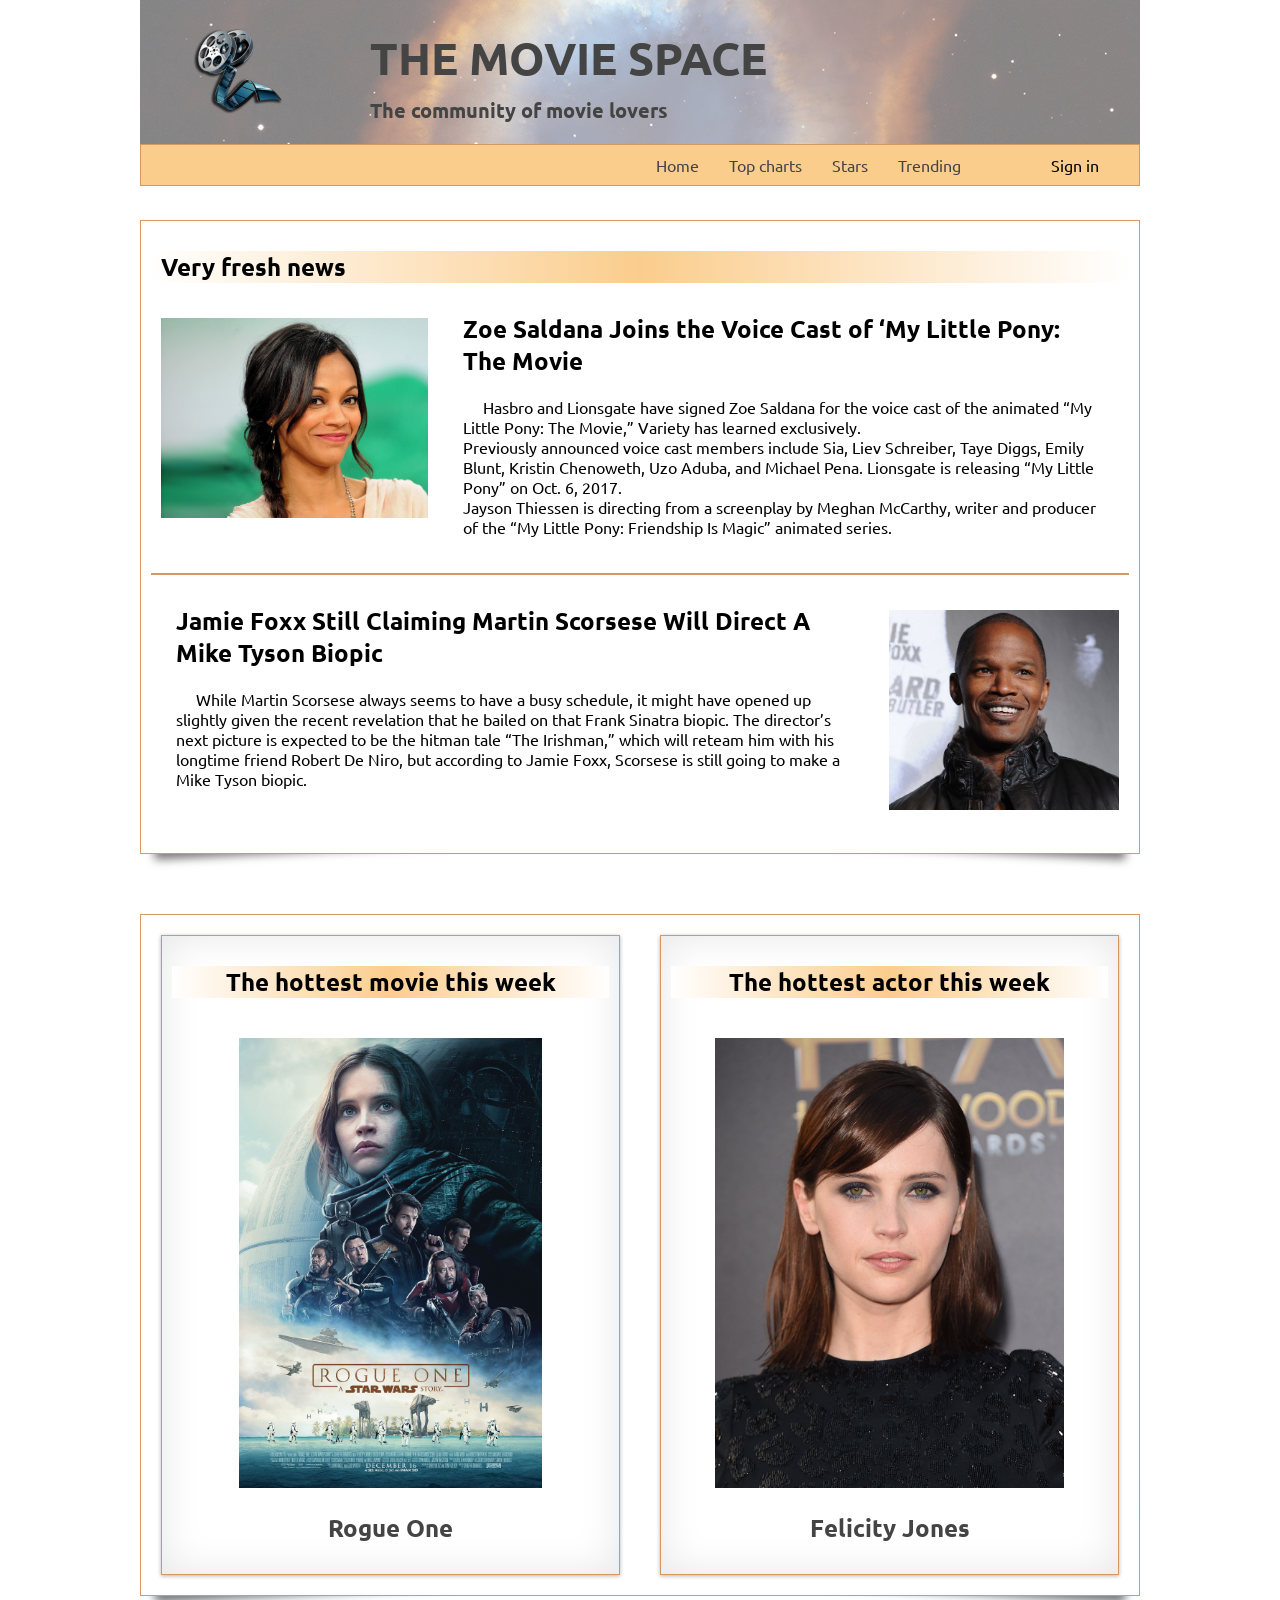
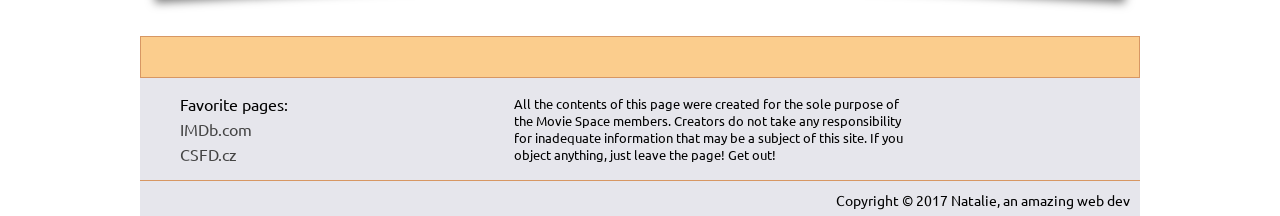
<file: week1/index.html>
<!DOCTYPE html>
<html lang="en">
    <head>
        <meta charset="utf-8">
        <title>THE MOVIE SPACE</title>
        <link href="css/main.css" rel="stylesheet">
        <link href="https://fonts.googleapis.com/css?family=Ubuntu:400,500,700" rel="stylesheet">
    </head>
    
    <body>
    
        <header class="header">
            <div class="page_title">
                <div class="logo">
                    <a href="index.html"><img src="images/production-film-reel.png"/></a>
                </div>
                <div class="headline">
                    <a href="index.html">
                        <h1>THE MOVIE SPACE</h1>
                    </a> 
                    <h3>The community of movie lovers</h3>
                </div>
            </div>


            <div class="menu">
                <div class="search_bar">
<!--                 insert proper tag for input -->
                </div>
                 <ul>
                    <li>Sign in</li>
                </ul>
                <ul>
                    <li>
                        <a href="http://www.imdb.com/trailers/?ref_=nv_mv_tr_3">Trending</a>
                    </li>
                    <li>
                        <a href="http://www.imdb.com/search/name?gender=male,female&ref_=nv_cel_m_3">Stars</a>
                    </li>
                    <li>
                        <a href="http://www.imdb.com/chart/top?ref_=nv_mv_250_6">Top charts</a>
                    </li>
                    <li>
                        <a href="index.html">Home</a>
                    </li>
                </ul>
            </div>
            
        </header>

        <section class="main">
            <div class="news effect2">
                <div class="catcher">
                    <h2>Very fresh news</h2>
                </div>
                <div class="news_article">
                    <div class="thumbnail">
                        <img src="images/zoe7.jpg" alt="Zoe Saldana portrait"/>
                    </div>
                    <div class="title">
                        <h2>Zoe Saldana Joins the Voice Cast of ‘My Little Pony: The Movie </h2>
                        <p>
                        Hasbro and Lionsgate have signed Zoe Saldana for the voice cast of the animated “My Little Pony: The Movie,” Variety has learned exclusively.<br>
                        Previously announced voice cast members include Sia, Liev Schreiber, Taye Diggs, Emily Blunt, Kristin Chenoweth, Uzo Aduba, and Michael Pena. Lionsgate is releasing “My Little Pony” on Oct. 6, 2017.<br>
                        Jayson Thiessen is directing from a screenplay by Meghan McCarthy, writer and producer of the “My Little Pony: Friendship Is Magic” animated series.
                        </p>
                    </div>
                </div>
                <hr>
                <div class="news_article">
                    <div class="title">
                        <h2>Jamie Foxx Still Claiming Martin Scorsese Will Direct A Mike Tyson Biopic</h2>
                        <p>
                        While Martin Scorsese always seems to have a busy schedule, it might have opened up slightly given the recent revelation that he bailed on that Frank Sinatra biopic. The director’s next picture is expected to be the hitman tale “The Irishman,” which will reteam him with his longtime friend Robert De Niro, but according to Jamie Foxx, Scorsese is still going to make a Mike Tyson biopic.
                        </p>
                    </div>
                    <div class="thumbnail">
                        <img src="images/jamie-foxx2.jpg" alt="Jamie Foxx smiling"/>
                    </div>
                </div>
            </div>

            <div class="selection effect2">
                <div class="movie effect8">
                    <div class="catcher">
                        <h2>The hottest movie this week</h2>
                    </div>
                    <div class="image">
                        <a href="pages/movie.html">
                            <img src="images/rogue-one.jpg" alt="Rogue one movie page"/>
                        </a> 
                    </div>
                    <div class="title">
                        <a href="pages/movie.html">
                            <h2>Rogue One</h2>
                        </a>
                    </div>
                </div>

                <div class="star effect8">
                    <div class="catcher">
                        <h2>The hottest actor this week</h2>
                    </div>
                    <div class="image">
                        <a href="pages/actor.html">
                            <img src="images/felicity-jones.jpg" alt="Felicity Jones profile page link"/>
                        </a> 
                    </div>
                    <div class="title">
                        <a href="pages/actor.html">
                            <h2>Felicity Jones</h2>
                        </a>
                    </div>
                </div>
            </div>

        </section>

        <footer class="footer">
            <div class="menu"></div>
            <div class="content">
                <div class="links">
                    <ul>Favorite pages:
                        <li>
                            <a href="http://www.imdb.com"> IMDb.com </a>
                        </li>
                        <li>
                            <a href="http://www.csfd.cz"> CSFD.cz</a>
                        </li>
                    </ul>
                </div>
                <div class="credits">
                    <p>
                    All the contents of this page were created for the sole purpose of the Movie Space members. Creators do not take any responsibility for inadequate information that may be a subject of this site. If you object anything, just leave the page! Get out!
                    </p>
                </div>
            </div>
                <p class="copyright">Copyright &copy; 2017 Natalie, an amazing web dev</p>
            
        </footer>
        
    </body>
</html>
</file>
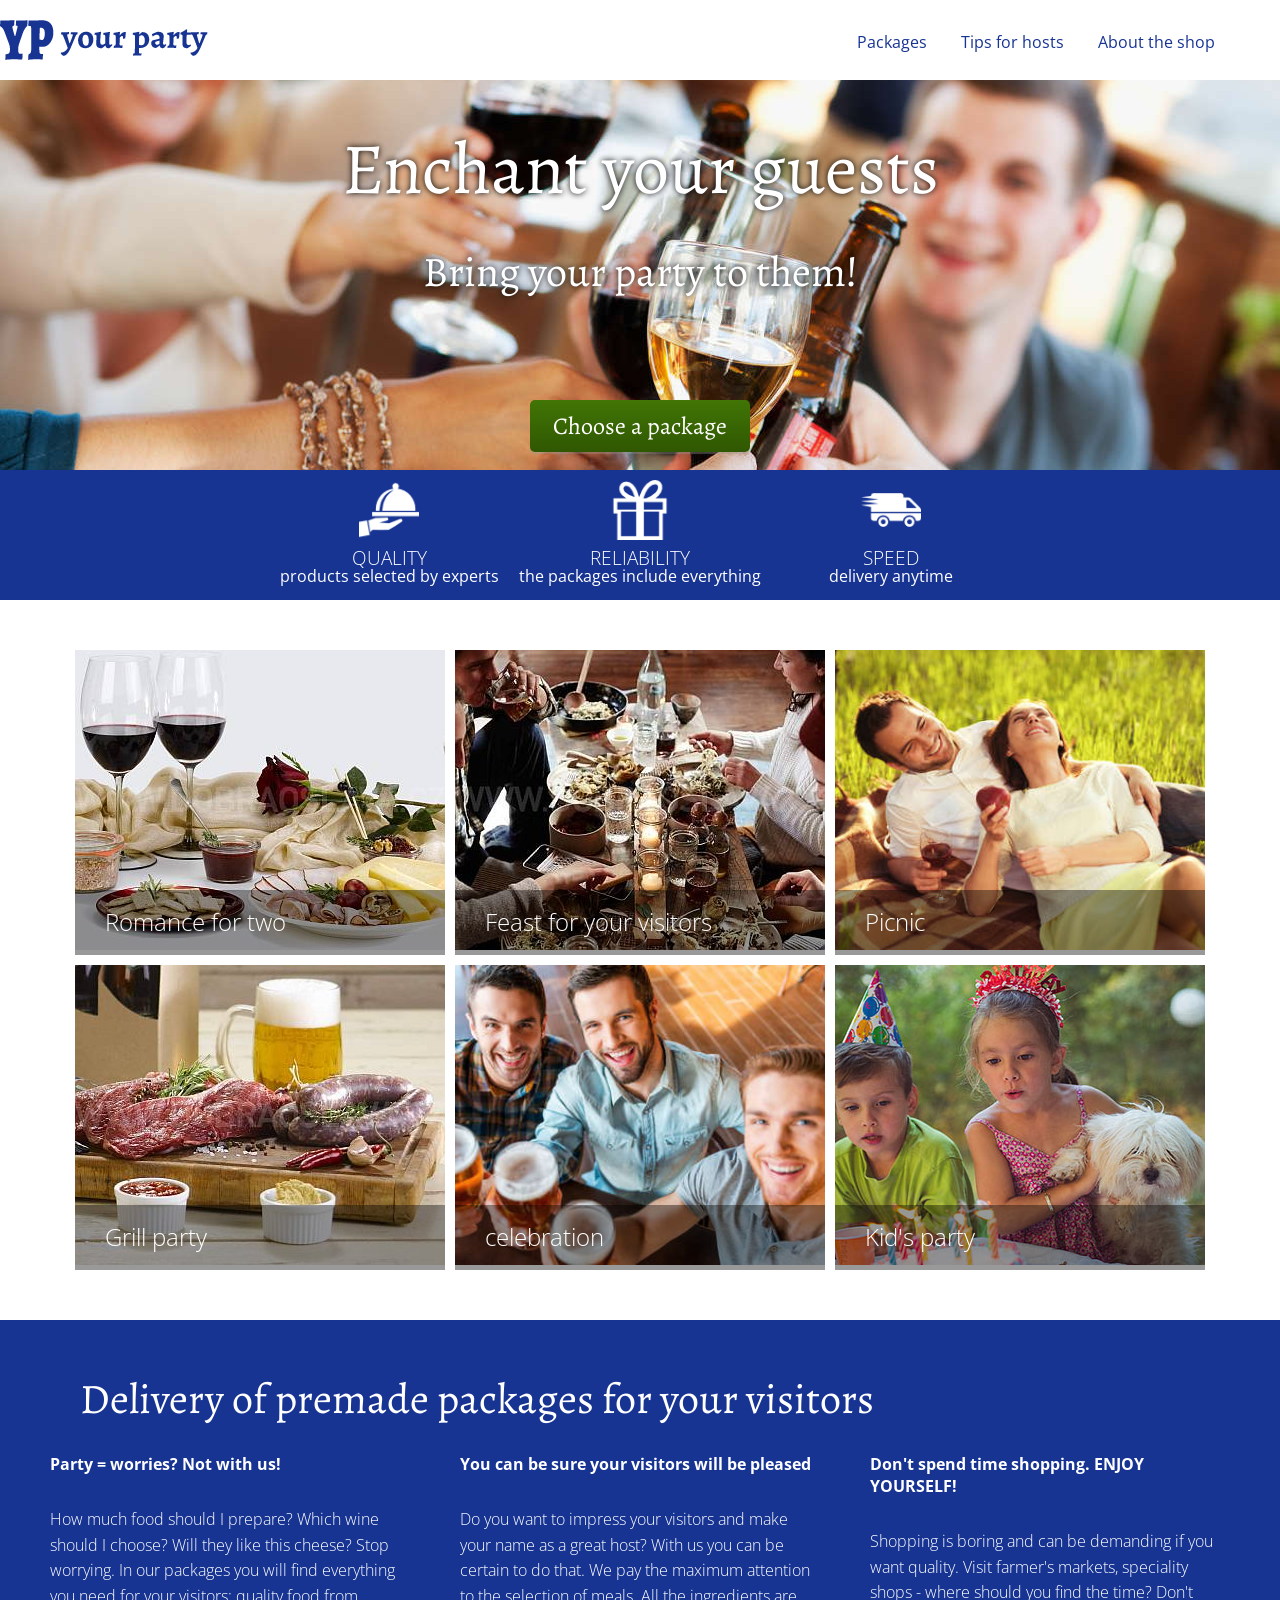
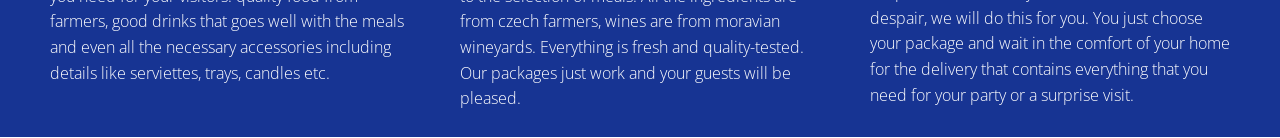
<file: week2/Index.html>
<!DOCTYPE html>
<html lang="en">
    <head>
        <meta charset="utf-8">
        <meta http-equiv="X-UA-Compatible" content="IE=edge">
        <meta name="viewport" content="width=device-width, initial-scale=1">

        <title>Challenge week2</title>

        <link href="https://fonts.googleapis.com/css?family=Alegreya|Open+Sans:300,400" rel="stylesheet">
        <link href="css/main.css" rel="stylesheet">
    </head>
    <body>
        <div class="header">
            <div class="logo"> <img src="img/your-party.png"/></div>
            <div class="menu">
                <ul>
                    <li><a href="#">Packages</a></li>
                    <li><a href="#">Tips for hosts</a></li>
                    <li><a href="#">About the shop</a></li>
                </ul>
           </div>
        </div>

        <div class="eyecatcher">
            <div class="enchant">
                <h1>Enchant your guests</h1>
                <h2>Bring your party to them!</h2>
                <button class="btn-green">Choose a package</button>
            </div>
            <div class="icon-bar">
                <div class="icon-holder">
                    <img src="img/feature-quality.png" class="icon"/>
                    <h3>QUALITY</h3>
                    <h4>products selected by experts</h4>
                </div>
                <div class="icon-holder">
                    <img src="img/feature-reliability.png" class="icon"/>
                    <h3>RELIABILITY</h3>
                    <h4>the packages include everything</h4>
                </div>
                <div class="icon-holder">
                    <img src="img/feature-speed.png" class="icon"/>
                    <h3>SPEED</h3>
                    <h4>delivery anytime</h4>
                </div>
            </div>
        </div>

        <div class="gallery">
            <div class="row">
                <div class="image">
                    <img src="img/romance.jpg"/>
                    <div class="overlay">
                        <h2>Romance for two</h2>
                    </div>
                </div>
                <div class="image">
                    <img src="img/visitors.jpg"/>
                    <div class="overlay">
                        <h2>Feast for your visitors</h2>
                    </div>
                </div>
                <div class="image">
                    <img src="img/picnic.jpg"/>
                    <div class="overlay">
                        <h2>Picnic</h2>
                    </div>
                </div>
            </div>
             <div class="row">
                <div class="image">
                    <img src="img/grill.jpg"/>
                    <div class="overlay">
                        <h2>Grill party</h2>
                    </div>
                </div>
                <div class="image">
                    <img src="img/celebration.jpg"/>
                    <div class="overlay">
                        <h2>celebration</h2>
                    </div>
                </div>
                <div class="image">
                    <img src="img/kids.jpg"/>
                    <div class="overlay">
                        <h2>Kid's party</h2>
                    </div>
                </div>
            </div>
        </div>

        <div class="supporting">
            <h2>Delivery of premade packages for your visitors</h2>
            <div class="row">
                <div class="column">
                    <h3>Party = worries? Not with us!</h3>
                    <p>How much food should I prepare? Which wine should I choose? Will they like this cheese? Stop worrying. In our packages you will find everything you need for your visitors: quality food from farmers, good drinks that goes well with the meals and even all the necessary accessories including details like serviettes, trays, candles etc.</p>
                </div>
                <div class="column">
                    <h3>You can be sure your visitors will be pleased</h3>
                    <p>Do you want to impress your visitors and make your name as a great host? With us you can be certain to do that. We pay the maximum attention to the selection of meals. All the ingredients are from czech farmers, wines are from moravian wineyards. Everything is fresh and quality-tested. Our packages just work and your guests will be pleased.</p>
                </div>
                <div class="column">
                    <h3>Don't spend time shopping. ENJOY YOURSELF!</h3>
                    <p>Shopping is boring and can be demanding if you want quality. Visit farmer's markets, speciality shops - where should you find the time? Don't despair, we will do this for you. You just choose your package and wait in the comfort of your home for the delivery that contains everything that you need for your party or a surprise visit.</p>
                </div>
            </div>
        </div>

    </body>
</html>
</file>
<file: week1/css/main.css>
body {
	max-width:1000px;
	margin: auto;
	font-family:'Ubuntu', sans-serif;
	margin-top:0;
}

hr {
	border: 1px solid #D79763;
}

/* This is a guide to this file

list of classes in index.html:
header, page_title, logo, menu, search_bar

main, news, catcher, thumbnail, title, selection, movie, star

list of classes in movie
main_pict, 

list of classes in actor

footer, links, credits

effects css
*/
.header {
	height: 160px;
	background: #E6E6EC url(../images/helixnebula.jpg) no-repeat center center;
	background-size: cover;
	margin-bottom:0;
	display: block;
}
.page_title {
	display: flex;
	justify-content: flex-start;
	position:relative;
	background-color: rgba(255,255,255,0.5);
}

.logo img{
	width:100px;
	flex:1;
	padding:20px;
	margin:0px 30px;
}
.headline {
	font-family: 'Ubuntu', sans-serif;
	font-weight: 700;
	text-decoration: none;
	color:#444;
	font-size: 1.4em;
	margin-top:0px;
	margin-left:30px;
}
.headline a {
	text-decoration: none;
}
.headline a h1 {
	font-weight: 700;
	text-decoration: none;
	color:#444;
	margin-bottom: 0px;
	margin-top: 30px;
}
.headline h3 {
	font-size: 0.9em;
	margin-top: 10px;
}
.menu {
	height: 40px;
	background-color: #FBCD8D;
	display: block;
	border:1px solid #D79763;
}
.menu ul{
	display: inline;
	float: right;
	position: relative;
	margin-top: 5px;
	margin-right: 20px;
}
.menu ul li{
	display: inline-block;
	float: right;
	padding: 5px 10px;
	margin-right:10px;
}
.menu ul li a{
	text-decoration: none;
	color:#444;
}
.menu ul li a:hover {
	color: #fff;
	font-weight: 500;
}

/* main section */

.main {
	margin-top: 60px;
	display: block;
}
.news {
	border:1px solid #D79763;
	padding:10px;
	background-color: #fff;
}
.news_article {
	display:flex;
	justify-content:space-around;
	margin-top: 25px;
	margin-bottom: 20px;
}
.article {
	padding:10px;
}
.article p {
	padding-left:10px;
}

.catcher {
	display: block;
	padding:0px 10px;
	background: #EFEFE4;
    background: -webkit-linear-gradient(left, #fff, #FBCD8D, #fff );
    background: -o-linear-gradient(right, #fff, #FBCD8D, #fff );
    background: -moz-linear-gradient(right, #fff, #FBCD8D, #fff );
    background: linear-gradient(to right, #fff, #FBCD8D, #fff );
    margin-bottom: 10px;
    clear: both;
}

.thumbnail img {
	max-height:200px;
	padding:10px;
	justify-content: flex-start;
}

.title {
	justify-content: flex-end;
	padding: 0 25px;
	margin-top: -15px;

}
.title p {
	text-indent: 20px;
}
.title a {
	text-decoration: none;
	color:#444;
}
.selection {
	border:1px solid #D79763;
	margin-top: 60px;
	display: flex;
	background-color: #fff;
}
.movie, .star {
	padding:10px;
	width:50%;
	border:1px solid #D79763;
	margin:20px;
	text-align: center;
	background-color: #fff;
}
.image img{
	max-height:450px;
	padding:20px;
	display: flex;
	justify-content: center;
	margin:auto;
}
.movie {
	justify-content: center;
}
.star {
	justify-content: flex-end;
}

.row {
 	display: flex;
 	flex-direction: row;
 	justify-content: flex-start;
 }
.row img{
	height:230px;
	margin:auto;
	padding:10px;
}
.row .movie {
	display: flex;
 	flex-direction: column;
}
.row .movie a {
	text-decoration: none;
	color:#444;
}

/* Movie page specials */

.page {
	padding:10px;
	width:50%;
	margin:10px;
	text-align: left;
	background-color: #fff;
}

.plot {
	width:70%;
}
.detail {
	display: flex;
	justify-content: space-between;
}
.rating {
	display: flex;
	flex-direction: row;
	padding: 10px;
}
.icon {
	height: 30px;
	margin-top: 8px;
}

 progress[value] {
  /* Reset the default appearance */
  -webkit-appearance: none;
   appearance: none;
   margin-top: 14px;
  width: 100px;
  height: 20px;
}
progress[value]::-webkit-progress-value {
  background-image:
	   -webkit-linear-gradient(-45deg, 
	                           transparent 33%, rgba(0, 0, 0, .1) 33%, 
	                           rgba(0,0, 0, .1) 66%, transparent 66%),
	   -webkit-linear-gradient(top, 
	                           rgba(255, 255, 255, .25), 
	                           rgba(0, 0, 0, .25)),
	   -webkit-linear-gradient(left, #FBCD8D, #D79763);

    border-radius: 2px; 
    background-size: 35px 20px, 100% 100%, 100% 100%;
    background-color: #fff;
}
.margin_r_10 {
	margin-right: 10px;
}
.main_pict {
	width:30%;
}

.main_pict img {
	max-height: 350px;
	margin: auto;
	padding:15px;
}

.reviews {
	display: block;
	border:1px solid #D79763;
	padding:10px;
	margin-top: 30px;
	background-color: #fff;

}

.container {
	display: flex;
	flex-direction: row;
	justify-content: space-around;
	margin-top: 10px;
}

.review {
	display: block;
	border:1px solid #D79763;
	padding:10px;
	margin:10px;
	width:30%;
}

.review p {
	max-height: 200px;
	overflow: scroll;
}
.casting {
	padding-top: 10px;
}
.cast_bar {
	display: block;
	border:1px solid #D79763;
	padding:10px;
	margin-top:30px;
	background-color: #fff;
}

.trivia {
	max-width: 30%;
	padding:10px;
}

.trivia p {
	margin-left: 10px;
}
.actors {
	justify-content: flex-start;

}
.cast_star {
	margin:0px 10px;
}
.cast_thumb img{
	max-height:150px;
}
.cast {
	display: flex;
	flex-direction: row;
	justify-content: space-around;
	padding:10px;
	margin:5px;
}
.related {
	margin-left: 20px;
}

/* Actor page special */
.actor_profile {
	background-color: #fff;
	display: block;
	border:1px solid #D79763;
	padding:10px;
	margin-top:30px;
}

.profile{
	display: flex;

}
/* Footer styles */

.footer {
	height: 180px;
	background: #E6E6EC;
	background-size: cover;
	margin-bottom:0;
	display: block;
	margin-top:40px;
}
.content {
	display:flex;
	justify-content: space-around;
	border-bottom: 1px solid #D79763;
}
.copyright {
	margin: 10px 10px 5px 10px;
	font-size: 0.9em;
	padding:0px;
	display: flex;
	flex-direction: row-reverse;
	clear: both;

}
.links {
	padding:0px;
}	
.links ul li {
	list-style: none;
	padding-top:5px;
}
.links ul li a {
	text-decoration: none;
	color:#444;
}

.credits{
	font-size: 0.8em;
	max-width: 400px;
	margin:auto;
	padding:0px;
}

/*effects section */

.effect2
{
  position: relative;
}
.effect2:before, .effect2:after
{
  z-index: -1;
  position: absolute;
  content: "";
  bottom: 15px;
  left: 10px;
  width: 50%;
  top: 80%;
  max-width:300px;
  background: #777;
  -webkit-box-shadow: 0 15px 10px #777;
  -moz-box-shadow: 0 15px 10px #777;
  box-shadow: 0 15px 10px #777;
  -webkit-transform: rotate(-3deg);
  -moz-transform: rotate(-3deg);
  -o-transform: rotate(-3deg);
  -ms-transform: rotate(-3deg);
  transform: rotate(-3deg);
}
.effect2:after
{
  -webkit-transform: rotate(3deg);
  -moz-transform: rotate(3deg);
  -o-transform: rotate(3deg);
  -ms-transform: rotate(3deg);
  transform: rotate(3deg);
  right: 10px;
  left: auto;
}
.effect8
{
    position:relative;
    -webkit-box-shadow:0 1px 4px rgba(0, 0, 0, 0.3), 0 0 40px rgba(0, 0, 0, 0.1) inset;
       -moz-box-shadow:0 1px 4px rgba(0, 0, 0, 0.3), 0 0 40px rgba(0, 0, 0, 0.1) inset;
            box-shadow:0 1px 4px rgba(0, 0, 0, 0.3), 0 0 40px rgba(0, 0, 0, 0.1) inset;
}
.effect8:before, .effect8:after
{
    content:"";
    position:absolute;
    z-index:-1;
    -webkit-box-shadow:0 0 20px rgba(0,0,0,0.8);
    -moz-box-shadow:0 0 20px rgba(0,0,0,0.8);
    box-shadow:0 0 20px rgba(0,0,0,0.8);
    top:10px;
    bottom:10px;
    left:0;
    right:0;
    -moz-border-radius:100px / 10px;
    border-radius:100px / 10px;
}
.effect8:after
{
    right:10px;
    left:auto;
    -webkit-transform:skew(8deg) rotate(3deg);
       -moz-transform:skew(8deg) rotate(3deg);
        -ms-transform:skew(8deg) rotate(3deg);
         -o-transform:skew(8deg) rotate(3deg);
            transform:skew(8deg) rotate(3deg);
}
</file>
<file: week2/css/main.css>
*,
*:before,
*:after {
  box-sizing: border-box; }

body {
  max-width: 1280px;
  margin: 0 auto;
  font-family: 'Open Sans', sans-serif; }

.header {
  height: 80px; }
  .header .logo {
    margin: 20px 0;
    display: flex;
    float: left;
    height: 40px; }
  .header .menu {
    max-height: 80px;
    display: flex;
    float: right; }
    .header .menu ul {
      display: inline;
      margin-right: 50px; }
      .header .menu ul li {
        list-style: none;
        margin: 15px;
        display: inline-block; }
        .header .menu ul li a {
          text-decoration: none;
          color: #173493; }

.serif, .eyecatcher .enchant h1, .eyecatcher .enchant h2, .eyecatcher .enchant .btn-green {
  font-family: 'Alegreya';
  font-weight: 400;
  color: #fff;
  text-shadow: 0px 0px 6px #000;
  text-align: center; }

.eyecatcher .enchant {
  height: 390px;
  background: url("../img/enchant-your-guests.jpg") no-repeat center center scroll;
  -webkit-background-size: cover;
  -moz-background-size: cover;
  -o-background-size: cover;
  background-size: cover; }
  .eyecatcher .enchant h1 {
    font-size: 72px;
    padding: 40px 0 25px 0;
    margin: 0px auto; }
  .eyecatcher .enchant h2 {
    font-size: 42px;
    padding: 0px;
    margin: 0px auto; }
  .eyecatcher .enchant .btn-green {
    padding: 10px 10px;
    width: 220px;
    border-radius: 5px;
    border: none;
    font-size: 24px;
    text-shadow: none;
    display: block;
    margin: 100px auto 10px auto;
    background: #417505;
    background: -webkit-linear-gradient(#417505 0%, #305702 100%);
    background: -o-linear-gradient(#417505 0%, #305702 100%);
    background: linear-gradient(#417505 0%, #305702 100%);
    box-shadow: 0px 2px 1px 0 rgba(149, 149, 149, 0.4); }
.eyecatcher .icon-bar {
  background-color: #173493;
  height: 130px;
  display: flex;
  justify-content: center; }
  .eyecatcher .icon-bar .icon-holder {
    margin: 10px;
    display: flex;
    flex-direction: column;
    align-items: center;
    min-width: 220px; }
    .eyecatcher .icon-bar .icon-holder img {
      height: 60px; }
    .eyecatcher .icon-bar .icon-holder h3 {
      margin: 5px auto;
      color: #fff;
      font-weight: 300;
      height: 10px; }
    .eyecatcher .icon-bar .icon-holder h4 {
      margin: 5px auto;
      color: #fff;
      font-weight: 400;
      height: 10px; }

.gallery {
  margin: 45px auto; }
  .gallery .row {
    display: flex;
    justify-content: center; }
    .gallery .row .image {
      margin: 5px; }
      .gallery .row .image img {
        width: 370px;
        z-index: -1; }
      .gallery .row .image .overlay {
        height: 65px;
        background-color: rgba(0, 0, 0, 0.4);
        margin-top: -65px;
        z-index: 100;
        position: absolute;
        width: 370px;
        height: 65px; }
        .gallery .row .image .overlay h2 {
          margin: 15px 30px;
          color: #fff;
          font-weight: 300; }

.supporting {
  background-color: #173493;
  color: #fff;
  margin: 0px;
  padding: 50px 30px 0px 30px;
  height: 417px; }
  .supporting h2 {
    font-family: 'Alegreya';
    font-weight: 300;
    font-size: 42px;
    margin: 0px;
    margin-left: 50px; }
  .supporting .row {
    display: flex;
    justify-content: space-between; }
    .supporting .row .column {
      display: flex;
      flex-direction: column;
      margin: 10px 20px;
      max-width: 360px; }
      .supporting .row .column h3 {
        font-size: 16px; }
      .supporting .row .column p {
        font-size: 16px;
        font-weight: 300;
        line-height: 1.6em; }

/*# sourceMappingURL=main.css.map */
</file>
